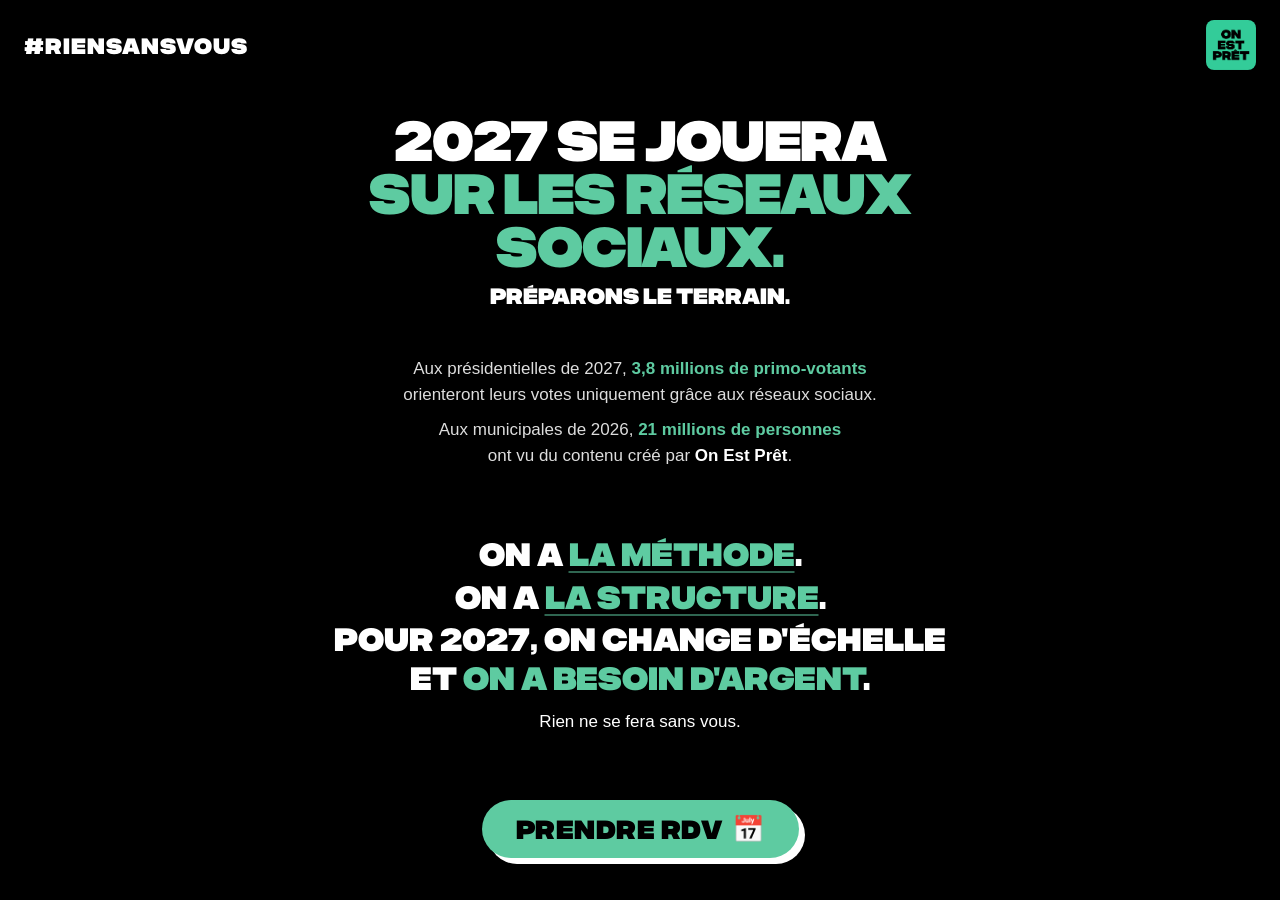
<file: index.html>
<!DOCTYPE html>
<html lang="fr">
<head>
    <meta charset="UTF-8">
    <meta name="viewport" content="width=device-width, initial-scale=1.0">
    <title>Rien Sans Vous — 2027</title>
    <meta name="robots" content="noindex, nofollow">
    <meta name="description" content="2027 se jouera sur les réseaux sociaux. Préparons la riposte.">
    <link rel="preload" href="/fonts/Folsom-Black.otf" as="font" type="font/otf" crossorigin>
    <link rel="icon" href="/assets/LogoOEP.png" type="image/png">
    <link rel="apple-touch-icon" href="/assets/LogoOEP.png">
    <link rel="stylesheet" href="/style.css">
    <style>
        /* Landing page: fits in viewport, no scroll */
        html, body {
            height: 100%;
            overflow: hidden;
        }

        body {
            height: 100dvh;
            display: flex;
            flex-direction: column;
        }

        .navbar {
            flex-shrink: 0;
        }

        #funnel {
            flex: 1;
            min-height: 0;
            display: flex;
            flex-direction: column;
            align-items: center;
            justify-content: space-around;
            text-align: center;
            padding: 4px 20px 24px;
            max-width: 780px;
            width: 100%;
            margin: 0 auto;
            gap: 12px;
        }

        .hero-title {
            font-family: 'Folsom', Impact, sans-serif;
            font-size: clamp(26px, 5.6vw, 56px);
            line-height: 0.95;
            letter-spacing: -0.02em;
            color: #fff;
        }

        .hero-title .green {
            color: #5ECBA1;
            display: block;
        }

        .hero-sub {
            font-family: 'Folsom', Impact, sans-serif;
            font-size: clamp(16px, 2.6vw, 22px);
            color: #fff;
            margin-top: 10px;
            line-height: 1.2;
        }

        .intro {
            font-family: Arial, sans-serif;
            font-size: clamp(13px, 1.8vw, 17px);
            color: #ddd;
            line-height: 1.5;
            max-width: 640px;
        }

        .intro p + p {
            margin-top: 10px;
        }

        .intro strong {
            color: #fff;
            font-weight: 700;
        }

        .intro .number {
            color: #5ECBA1;
            font-weight: 700;
        }

        /* ── Manifesto ── */
        .manifesto {
            padding: 18px 24px;
            max-width: 700px;
        }

        .manifesto-line {
            font-family: 'Folsom', Impact, sans-serif;
            font-size: clamp(20px, 3.6vw, 32px);
            color: #fff;
            line-height: 1.2;
            margin-bottom: 4px;
        }

        .manifesto-line a {
            color: #5ECBA1;
            text-decoration: underline;
            text-decoration-thickness: 2px;
            text-underline-offset: 5px;
            text-decoration-color: rgba(94, 203, 161, 0.5);
            transition: color 0.2s, text-decoration-color 0.2s;
        }

        .manifesto-line a:hover {
            color: #4ab896;
            text-decoration-color: #4ab896;
        }

        .manifesto-line strong {
            font-weight: 400;
            color: #5ECBA1;
        }

        .manifesto-final {
            font-family: Arial, sans-serif;
            font-size: clamp(13px, 1.7vw, 17px);
            color: #fff;
            font-weight: 400;
            line-height: 1.4;
            margin-top: 14px;
        }

        /* ── Page CTA (Calendly, in-flow) ── */
        .page-cta {
            display: inline-flex;
            align-items: center;
            gap: 10px;
            background: #5ECBA1;
            color: #000;
            font-family: 'Folsom', Impact, sans-serif;
            font-size: clamp(18px, 2.8vw, 26px);
            letter-spacing: 0.5px;
            padding: 14px 34px;
            border-radius: 50px;
            text-decoration: none;
            border: none;
            box-shadow: 6px 6px 0 0 #fff;
            transition: background 0.2s ease, transform 0.2s ease, box-shadow 0.2s ease;
        }

        .page-cta:hover {
            background: #4ab896;
            transform: translate(6px, 6px);
            box-shadow: 0 0 0 0 #fff;
        }

        .page-cta .emoji {
            font-style: normal;
        }
    </style>
</head>
<body>

    <nav class="navbar">
        <div class="navbar-left">
            <a class="navbar-brand" href="/">#RIENSANSVOUS</a>
        </div>
        <div></div>
        <img src="/assets/LogoOEP.png" alt="On Est Prêt" class="navbar-logo">
    </nav>

    <main id="funnel">
        <header class="hero">
            <h1 class="hero-title">
                2027 SE JOUERA
                <span class="green">SUR LES RÉSEAUX SOCIAUX.</span>
            </h1>
            <p class="hero-sub">Préparons le terrain.</p>
        </header>

        <div class="intro">
            <p>Aux présidentielles de 2027, <span class="number">3,8 millions de primo-votants</span><br>orienteront leurs votes uniquement grâce aux réseaux sociaux.</p>
            <p>Aux municipales de 2026, <span class="number">21 millions de personnes</span><br>ont vu du contenu créé par <strong>On Est Prêt</strong>.</p>
        </div>

        <section class="manifesto">
            <p class="manifesto-line">On a <a href="/methode.html">la méthode</a>.</p>
            <p class="manifesto-line">On a <a href="/structure.html">la structure</a>.</p>
            <p class="manifesto-line">Pour 2027, on change d'échelle et <strong>on a besoin d'argent</strong>.</p>
            <p class="manifesto-final">Rien ne se fera sans vous.</p>
        </section>

        <a class="page-cta" href="https://calendly.com/julien-onestpret/30min" target="_blank" rel="noopener">
            PRENDRE RDV<span class="emoji">📅</span>
        </a>
    </main>

</body>
</html>
</file>
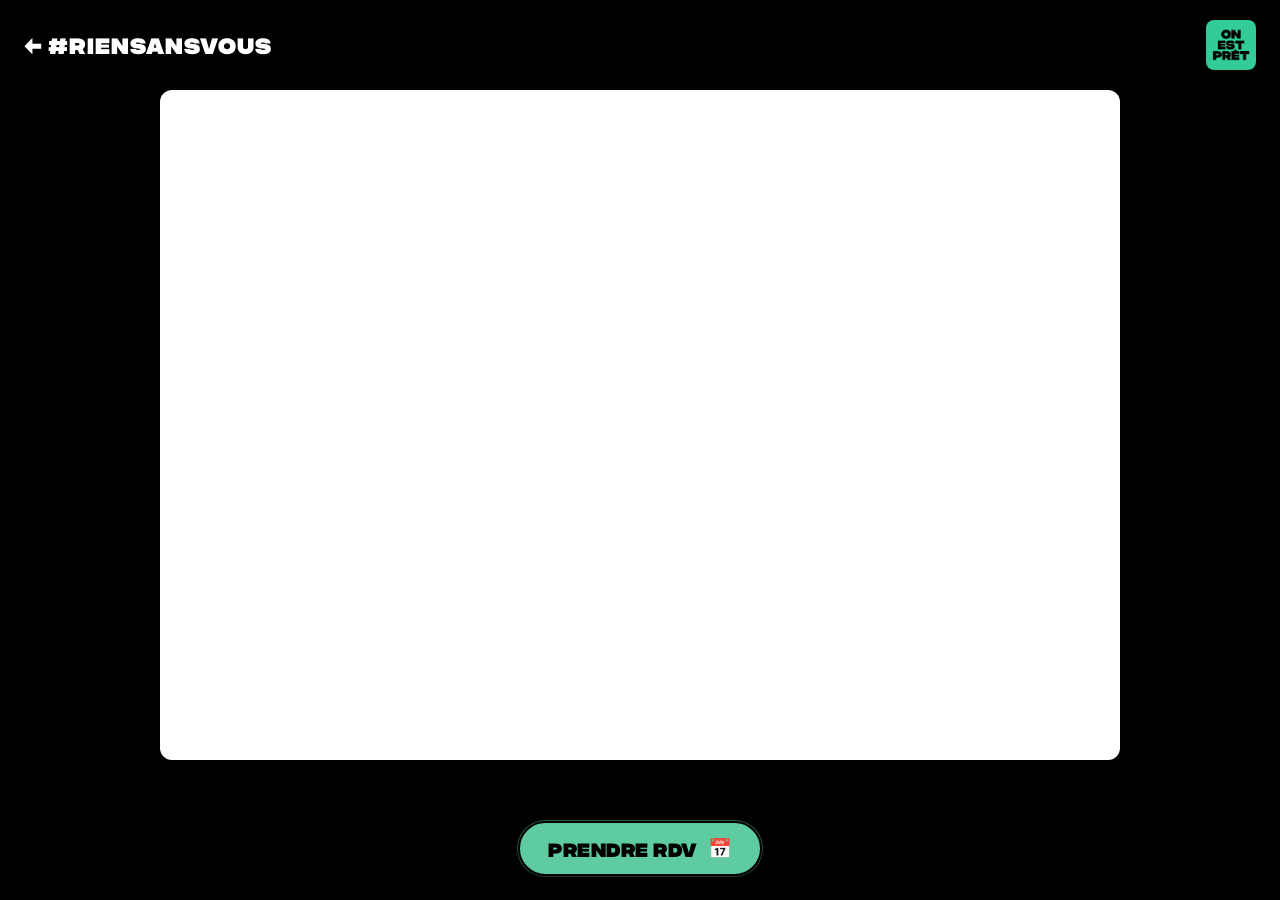
<file: methode.html>
<!DOCTYPE html>
<html lang="fr">
<head>
    <meta charset="UTF-8">
    <meta name="viewport" content="width=device-width, initial-scale=1.0">
    <title>La méthode — Rien Sans Vous</title>
    <meta name="robots" content="noindex, nofollow">
    <link rel="preload" href="/fonts/Folsom-Black.otf" as="font" type="font/otf" crossorigin>
    <link rel="icon" href="/assets/LogoOEP.png" type="image/png">
    <link rel="apple-touch-icon" href="/assets/LogoOEP.png">
    <link rel="stylesheet" href="/style.css">
    <style>
        .embed-page {
            display: flex;
            flex-direction: column;
            min-height: calc(100dvh - 90px);
            padding: 0 20px 140px;
            max-width: 1000px;
            margin: 0 auto;
            width: 100%;
        }

        .embed-frame {
            flex: 1;
            min-height: 70vh;
            width: 100%;
            border: 0;
            border-radius: 12px;
            background: #fff;
        }
    </style>
</head>
<body>

    <nav class="navbar">
        <div class="navbar-left">
            <a class="navbar-brand" href="/">← #RIENSANSVOUS</a>
        </div>
        <div></div>
        <img src="/assets/LogoOEP.png" alt="On Est Prêt" class="navbar-logo">
    </nav>

    <!-- Content -->
    <main class="embed-page">
        <iframe class="embed-frame"
                src="https://onestpret.notion.site/ebd/35e86e57ca1b80e3a8f2d61766248860"
                allowfullscreen
                loading="lazy"></iframe>
    </main>

    <!-- Floating Calendly CTA -->
    <a class="floating-cta" href="https://calendly.com/julien-onestpret/30min" target="_blank" rel="noopener">
        PRENDRE RDV<span class="emoji">📅</span>
    </a>

</body>
</html>
</file>
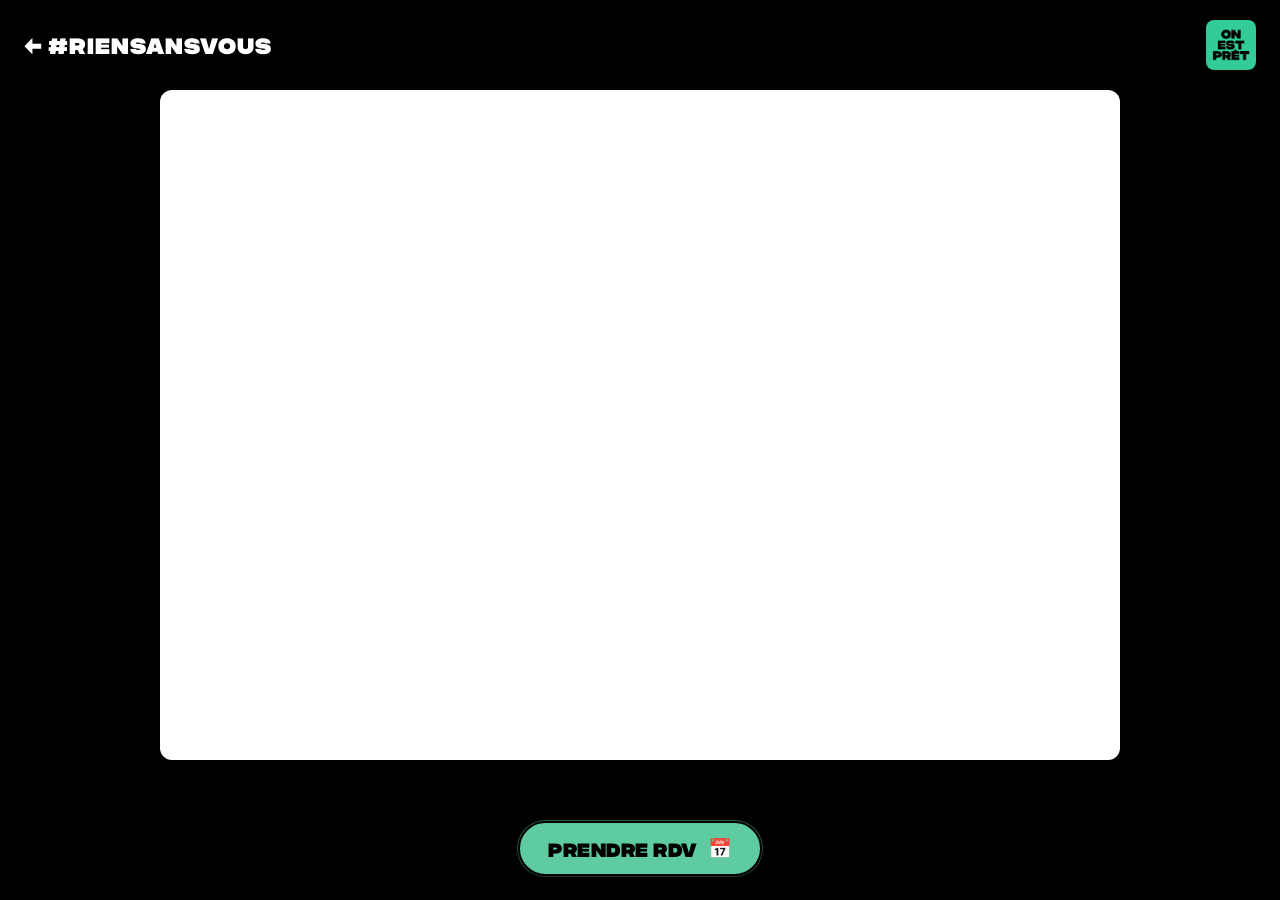
<file: structure.html>
<!DOCTYPE html>
<html lang="fr">
<head>
    <meta charset="UTF-8">
    <meta name="viewport" content="width=device-width, initial-scale=1.0">
    <title>La structure — Rien Sans Vous</title>
    <meta name="robots" content="noindex, nofollow">
    <link rel="preload" href="/fonts/Folsom-Black.otf" as="font" type="font/otf" crossorigin>
    <link rel="icon" href="/assets/LogoOEP.png" type="image/png">
    <link rel="apple-touch-icon" href="/assets/LogoOEP.png">
    <link rel="stylesheet" href="/style.css">
    <style>
        .embed-page {
            display: flex;
            flex-direction: column;
            min-height: calc(100dvh - 90px);
            padding: 0 20px 140px;
            max-width: 1000px;
            margin: 0 auto;
            width: 100%;
        }

        .embed-frame {
            flex: 1;
            min-height: 70vh;
            width: 100%;
            border: 0;
            border-radius: 12px;
            background: #fff;
        }
    </style>
</head>
<body>

    <nav class="navbar">
        <div class="navbar-left">
            <a class="navbar-brand" href="/">← #RIENSANSVOUS</a>
        </div>
        <div></div>
        <img src="/assets/LogoOEP.png" alt="On Est Prêt" class="navbar-logo">
    </nav>

    <!-- Content -->
    <main class="embed-page">
        <iframe class="embed-frame"
                src="https://onestpret.notion.site/ebd/35e86e57ca1b8044922aeec978ed423f"
                allowfullscreen
                loading="lazy"></iframe>
    </main>

    <!-- Floating Calendly CTA -->
    <a class="floating-cta" href="https://calendly.com/julien-onestpret/30min" target="_blank" rel="noopener">
        PRENDRE RDV<span class="emoji">📅</span>
    </a>

</body>
</html>
</file>
<file: style.css>
@font-face {
    font-family: 'Folsom';
    src: url('/fonts/Folsom-Black.otf') format('opentype');
    font-weight: 400;
    font-style: normal;
    font-display: swap;
}

* {
    margin: 0;
    padding: 0;
    box-sizing: border-box;
}

html, body {
    background: #000;
    color: #fff;
}

body {
    font-family: 'Folsom', Impact, sans-serif;
    min-height: 100dvh;
}

a {
    color: inherit;
}

/* ── Navbar ── */
.navbar {
    display: grid;
    grid-template-columns: 1fr auto 1fr;
    align-items: center;
    padding: 20px 24px;
    position: relative;
    z-index: 200;
}

.navbar-brand {
    font-family: 'Folsom', Impact, sans-serif;
    font-size: clamp(14px, 3.2vw, 22px);
    font-weight: 400;
    letter-spacing: 1px;
    color: #fff;
    text-decoration: none;
    cursor: pointer;
}

.navbar-brand:hover {
    color: #5ECBA1;
}

.navbar-logo {
    width: 50px;
    height: 50px;
    border-radius: 8px;
    display: block;
    justify-self: end;
}

/* ── Floating Calendly CTA ── */
.floating-cta {
    position: fixed;
    bottom: 24px;
    left: 50%;
    transform: translateX(-50%);
    z-index: 500;
    display: inline-flex;
    align-items: center;
    gap: 10px;
    background: #5ECBA1;
    color: #000;
    font-family: 'Folsom', Impact, sans-serif;
    font-size: clamp(15px, 2.4vw, 19px);
    letter-spacing: 0.5px;
    padding: 14px 28px;
    border-radius: 50px;
    text-decoration: none;
    border: 2px solid #000;
    box-shadow: 0 12px 32px rgba(0, 0, 0, 0.7),
                0 0 0 1px rgba(94, 203, 161, 0.5);
    transition: transform 0.2s ease, background 0.2s ease, box-shadow 0.2s ease;
    white-space: nowrap;
}

.floating-cta:hover {
    background: #4ab896;
    transform: translateX(-50%) translateY(-3px);
    box-shadow: 0 16px 36px rgba(0, 0, 0, 0.8),
                0 0 0 1px rgba(94, 203, 161, 0.8);
}

.floating-cta .emoji {
    font-style: normal;
}
</file>
